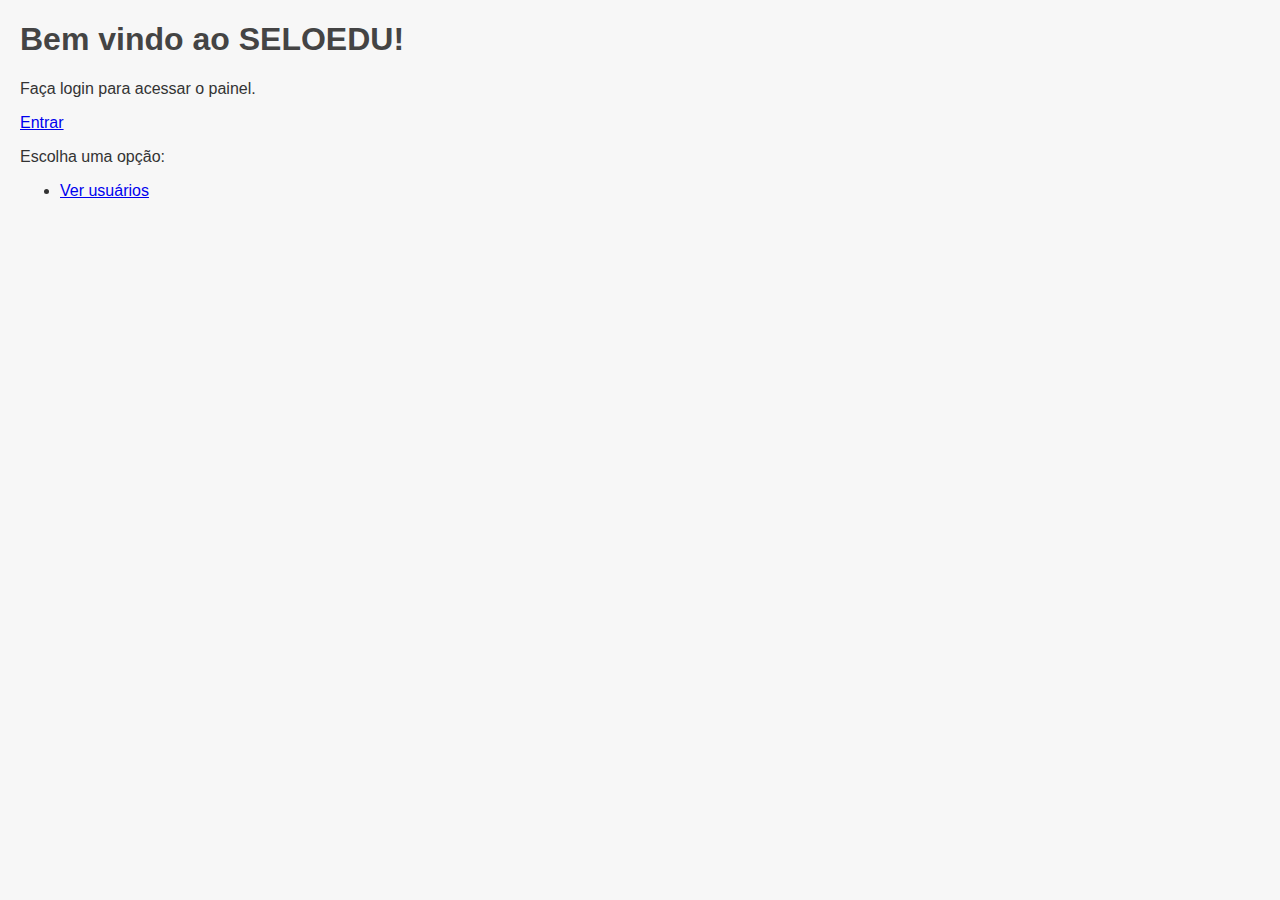
<file: templates/index.html>
<!DOCTYPE html>
<html lang="pt-BR">
<head>
    <meta charset="UTF-8">
    <title>Página Inicial</title>
    <link rel="stylesheet" href="..\static\custom.css">
</head>
<body>
    <div>
        <h1>Bem vindo ao SELOEDU!</h1>
        <p>Faça login para acessar o painel.</p>

        <a href="/" class="login" id="login">Entrar</a>

        </br>

        <p>Escolha uma opção:</p>
        <ul>
            <li><a href="/users">Ver usuários</a></li>
        </ul>   
    </div>

</body>
</html>
</file>
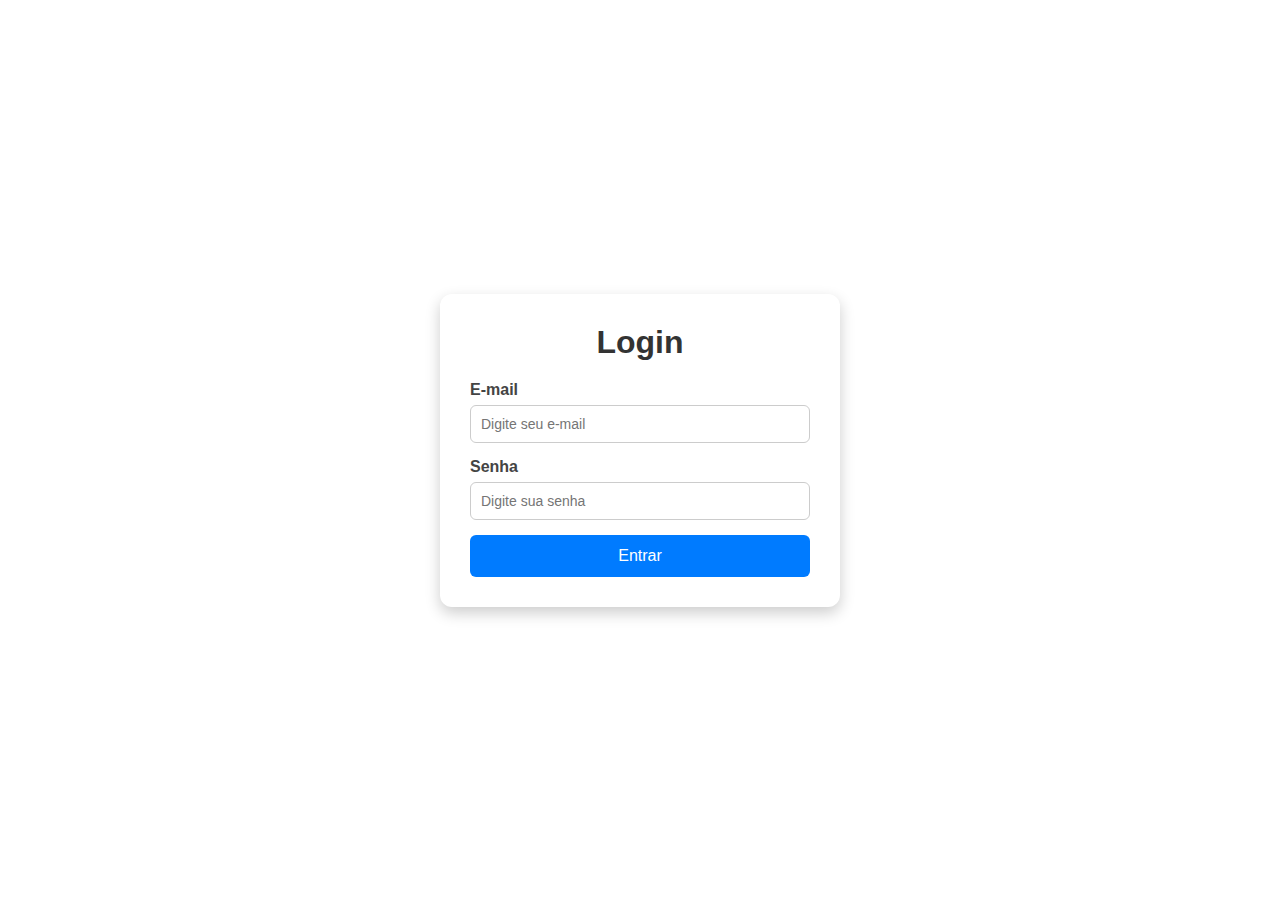
<file: templates/login.html>
<!doctype html>
<html lang="pt-br">

<head>
    <meta charset="UTF-8">
    <meta name="viewport" content="width=device-width, initial-scale=1.0">
    <title>Login</title>
    <link rel="stylesheet" href="/static/login.css">
</head>

<body>
    <div class="login-container">
        <h1>Login</h1>
        <form action="home.html" method="get">
            <div class="form-group">
                <label for="email">E-mail</label>
                <input type="email" id="email" name="email" placeholder="Digite seu e-mail" required>
            </div>

            <div class="form-group">
                <label for="password">Senha</label>
                <input type="password" id="password" name="password" placeholder="Digite sua senha" required>
            </div>

            <button type="submit">Entrar</button>
        </form>
    </div>
</body>

</html>
</file>
<file: static/login.css>
/* Reset básico */
* {
  margin: 0;
  padding: 0;
  box-sizing: border-box;
  font-family: Arial, Helvetica, sans-serif;
}

body {
  height: 100vh;
  display: flex;
  justify-content: center;
  align-items: center;
}

.login-container {
  background: #fff;
  padding: 30px;
  border-radius: 12px;
  width: 100%;
  max-width: 400px;
  box-shadow: 0 6px 15px rgba(0,0,0,0.2);
  text-align: center;
}

.login-container h1 {
  margin-bottom: 20px;
  color: #333;
}

.form-group {
  margin-bottom: 15px;
  text-align: left;
}

.form-group label {
  display: block;
  margin-bottom: 6px;
  font-weight: bold;
  color: #444;
}

.form-group input {
  width: 100%;
  padding: 10px;
  border: 1px solid #ccc;
  border-radius: 6px;
  font-size: 14px;
}

button {
  width: 100%;
  padding: 12px;
  background: #007bff;
  border: none;
  border-radius: 6px;
  color: white;
  font-size: 16px;
  cursor: pointer;
  transition: 0.3s ease;
}

button:hover {
  background: #0056b3;
}
</file>
